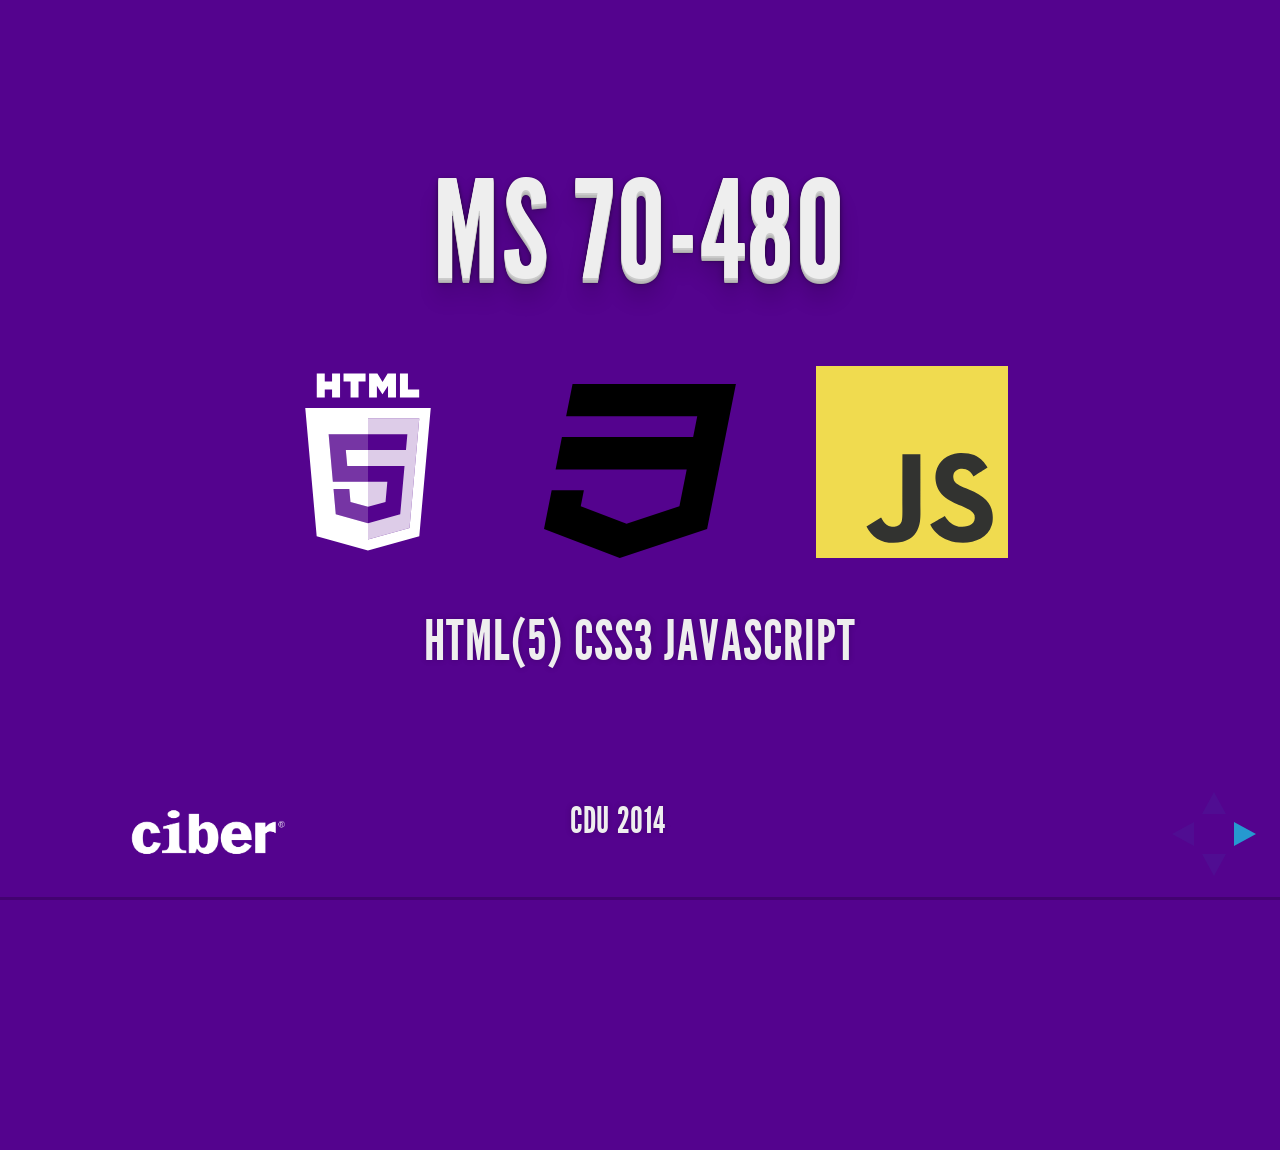
<file: index.html>
<!doctype html>
<html lang="en">

	<head>
		<meta charset="utf-8">

		<title>MS 70-480</title>

		<meta name="description" content="A framework for easily creating beautiful presentations using HTML">
		<meta name="author" content="Hakim El Hattab">

		<meta name="apple-mobile-web-app-capable" content="yes" />
		<meta name="apple-mobile-web-app-status-bar-style" content="black-translucent" />

		<meta name="viewport" content="width=device-width, initial-scale=1.0, maximum-scale=1.0, user-scalable=no">

		<link rel="stylesheet" href="css/reveal.min.css">
		<link rel="stylesheet" href="css/theme/default.css" id="theme">

		<!-- For syntax highlighting -->
		<link rel="stylesheet" href="lib/css/zenburn.css">

		<!-- If the query includes 'print-pdf', use the PDF print sheet -->
		<script>
			document.write( '<link rel="stylesheet" href="css/print/' + ( window.location.search.match( /print-pdf/gi ) ? 'pdf' : 'paper' ) + '.css" type="text/css" media="print">' );
		</script>

		<link rel="stylesheet" type="text/css" href="Clippy/clippy.css" media="all">

		<!--[if lt IE 9]>
		<script src="lib/js/html5shiv.js"></script>
		<![endif]-->
	</head>

	<body>

		<div class="reveal">

			<!-- Any section element inside of this container is displayed as a slide -->
			<div class="slides">
				<section>
					<h1>MS 70-480</h1>
					<div id="logos">
						<img src="HTML5_White.svg" />
						<img src="css3.svg" />
						<img src="js.svg" />
					</div>
					<h3>HTML(5) CSS3 JavaScript</h3>
				</section>

				<section>
					<div class="fullsize">
						<img src="Certification1.png">
					</div>
				</section>

				<section>
					<div class="fullsize">
						<img src="Certification2.png">
					</div>
				</section>

				<section>
					<div class="fullsize">
						<img src="Certification3.png">
					</div>
					<aside class="notes">
					</aside>
				</section>

				<section>
					<h2>Bøker</h2>
					<div id="books">
						<img src="examref.jpg">
						<img src="trainingguide.jpg">
					</div>
					<aside class="notes">

					</aside>
				</section>

				<section>
					<div class="fullsize">
						<img src="intra.gif">
						<a href="https://intra.ciber.no/fagrom/dotNet/SitePages/Sertifisering.aspx"><h4>https://intra.ciber.no/fagrom/dotNet/SitePages/Sertifisering.aspx</h4></a>
					</div>
				</section>

				<section>
					<h2>Praktisk</h2>
					<ul>
						<li>40 spørsmål</li>
						<li>2,5 timer</li>
						<li>Tre kategorier</li>
						<li>Varierte spørsmål</li>
					</ul>
					<aside class="notes">

					</aside>
				</section>

				<section>
					<h1>FAQ</h1>

					<aside class="notes">
					</aside>
				</section>

				<section>
					<div class="fullsize">
						<img src="disclaimer.png">
					</div>

					<aside class="notes">
					</aside>
				</section>

				<section>
					<div class="fullsize">
						<img  src="HTML5_White.svg" />
					</div>
					<aside class="notes">
					</aside>
				</section>

				<section>
					<div class="fullsize">
						<img src="ciberno.PNG">
					</div>
					<aside class="notes">

					</aside>
				</section>

				<section>
					<div class="fullsize">
						<img src="ciberno_header.png">
					</div>
					<h3>Header</h3>
					<aside class="notes">

					</aside>
				</section>

				<section>
					<div class="fullsize">
						<img src="ciberno_nav.png">
					</div>
					<h3>Navigasjon</h3>
					<aside class="notes">

					</aside>
				</section>

				<section>
					<div class="fullsize">
						<img src="ciberno_section.png">
					</div>
					<h3>Seksjoner</h3>
					<aside class="notes">

					</aside>
				</section>

				<section>
					<div class="fullsize">
						<img src="ciberno_footer.png">
					</div>
					<h3>Footer</h3>
					<aside class="notes">

					</aside>
				</section>

				<section>
					<div class="fullsize">
						<img src="ciberno_aside.png">
					</div>
					<h3>Sidestilt info</h3>
					<aside class="notes">

					</aside>
				</section>

				<section>
					<h2>Pre-HTML5</h2>
					<pre><code data-trim contenteditable>
&lt;!DOCTYPE html PUBLIC &quot;-//W3C//DTD XHTML 1.0 Transitional//EN&quot; 
&quot;http://www.w3.org/TR/xhtml1/DTD/xhtml1-transitional.dtd&quot;&gt;
&lt;html&gt;
  &lt;head&gt;&lt;/head&gt;
  &lt;body&gt;
    &lt;div id=&quot;heading&quot;&gt;&lt;/div&gt;
    &lt;ul id=&quot;navPrimary&quot;&gt;&lt;/ul&gt;
    &lt;div id=&quot;hp_content&quot;&gt;&lt;/div&gt;
    &lt;div id=&quot;hp_features&quot;&gt;&lt;/div&gt;
    &lt;div id=&quot;footer&quot;&gt;&lt;/div&gt;
  &lt;/body&gt;
&lt;/html&gt;
				</code></pre>
					<aside class="notes">
					</aside>
				</section>

				<section>
					<h2>HTML5</h2>
					<pre><code data-trim contenteditable>
&lt;!DOCTYPE html&gt;
&lt;html&gt;
  &lt;head&gt;&lt;/head&gt;
  &lt;body&gt;
    &lt;header&gt;&lt;/header&gt;
    &lt;nav&gt;&lt;/nav&gt;
    &lt;section&gt;&lt;/section&gt;
    &lt;aside&gt;&lt;/aside&gt;
    &lt;footer&gt;&lt;/footer&gt;
  &lt;/body&gt;
&lt;/html&gt;
					</code></pre>
					<img src="divs.png">

					<aside class="notes">
					</aside>
				</section>

				<section>
					<div class="fullsize">
						<img src="css3.svg" />
					</div>
					<aside class="notes">
					</aside>
				</section>

				<section>
					<h1>Media queries</h1>
					
					<aside class="notes">
						
					</aside>
				</section>

				<section>
					<h2>Media queries</h2>
					<pre><code data-trim contenteditable>
@media (min-width: 700px) { ... }
@media (max-width: 800px) and (orientation: landscape) { ... }
@media print, orientation { ... }

					</code></pre>
					<a href="http://mediaqueri.es/">mediaqueri.es</a>

					<aside class="notes">
					</aside>
				</section>

				<section>
					<h2>Flexbox</h2>
					<p>Bestemmer layout</p>
					<p>Fleksibelt!</p>
					<aside class="notes">
					</aside>
				</section>

				<section>
					<h2>Flexbox</h2>
					<pre><code data-trim contenteditable>
display: flex

flex-direction: row | row-reverse | column | column-reverse

justify-content: flex-start | flex-end | center 
| space-between | space-around

align-items: flex-start | flex-end | center | baseline | stretch
					</pre></code>
					<aside class="notes">
					</aside>
				</section>

				<section>
					<a href="http://the-echoplex.net/flexyboxes/"><h1>Flexbox playground</h1></a>

					<aside class="notes">
					</aside>
				</section>

				<section>
					<h2>*-shadow</h2>
					<div class="fullsize">
						<img src="shadow.jpg">
					</div>

					<aside class="notes">
					</aside>
				</section>

				<section>
					<h2>box-shadow</h2>
					<pre><code data-trim contenteditable>
						box-shadow: 1px 2px 5px 2px rgba(50, 50, 50, 0.75)
					</pre></code>
					<a href="http://css3gen.com/box-shadow/">box-shadow generator</a>

					<aside class="notes">
					</aside>	
				</section>

				<section>
					<h2>text-shadow</h2>
					<pre><code data-trim contenteditable>
						text-shadow: 1px 2px 5px rgba(50, 50, 50, 0.75)
					</pre></code>
					<a href="http://css3gen.com/box-shadow/">box-shadow generator</a>

					<aside class="notes">
					</aside>	
				</section>


				<section>
					<h1>...mye mer</h1>

					<aside class="notes">
					</aside>
				</section>

				<section>
					<div class="fullsize">
						<img src="js.svg" />
					</div>
					<aside class="notes">
					</aside>
				</section>

				<section>
					<h1>Konsumering av data</h1>

					<aside class="notes">
					</aside>
				</section>

				<section>
					<h2>XMLHttpRequest</h2>
					<pre><code data-trim contenteditable>
if (window.XMLHttpRequest)
  { // code for IE7+, Firefox, Chrome, Opera, Safari
  	xmlhttp = new XMLHttpRequest();
  }
else
  { // code for IE6, IE5
    xmlhttp = new ActiveXObject("Microsoft.XMLHTTP");
  }
xmlhttp.open("GET","books.xml",false);
xmlhttp.send();
xmlDoc = xmlhttp.responseXML;
					</pre></code>

					<aside class="notes">
					</aside>
				</section>

				<section>
					<h2>XMLHttpRequest</h2>
					<pre><code data-trim contenteditable>
xmlhttp.onreadystatechange = function()
{
  if (xmlhttp.readyState == 4 && xmlhttp.status == 200)
    {
      xmlDox = xmlhttp.responseXML;
    }
}
					</pre></code>

					<aside class="notes">
					</aside>
				</section>


				<section>
					<h2>JSON</h2>
					<pre><code data-trim contenteditable>
var json = '{"result":true,"count":1}',
obj = JSON.parse(json);
					</pre></code>

					
					<aside class="notes">
					</aside>
				</section>

				<section>
					<h1>Web workers</h1>

					<aside class="notes">
					</aside>
				</section>

				<section>
					<h2>Web workers</h2>
					<pre><code data-trim contenteditable>
var worker = new Worker("worker_script.js");
worker.postMessage("Hello World!");
worker.onmessage = function(event) {
	alert("Received message " + event.data);
	doSomething();
}
worker.terminate();
					</pre></code>
					<aside class="notes">
					</aside>
				</section>

				<section>
					<h2>Event bubbling</h2>
					<div class="fullsize">
						<img src="Bubbles.png">
					</div>

					<aside class="notes">
					</aside>
				</section>

				<section>
					<h2>Event bubbling</h2>
					<div class="fullsize">
						<img src="bubbling1.png">
					</div>

					<aside class="notes">
					</aside>
				</section>

				<section>
					<h2>Event bubbling</h2>
					<div class="fullsize">
						<img src="bubbling2.png">
					</div>

					<aside class="notes">
					</aside>
				</section>

				<section>
					<h2>Event bubbling</h2>
					<div class="fullsize">
						<img src="bubbling3.png">
					</div>

					<aside class="notes">
					</aside>
				</section>

				<section>
					<h2>Event bubbling</h2>
					<div class="fullsize">
						<img src="bubbling4.png">
					</div>

					<aside class="notes">
					</aside>
				</section>

				<section>
					<h2>Event bubbling</h2>
					
					<pre><code data-trim contenteditable>
addEventListener(type, listener, useCapture)
					</pre></code>
					

					<aside class="notes">
					</aside>
				</section>


				<section>
					<h1>Lykke til!</h1>
				</section>

				
			</div>
			<div class="footer">
				<img src="Ciber_BW_onBlack.png" />
				<h4>CDU 2014</h4>
			</div>
		</div>

		<script src="lib/js/head.min.js"></script>
		<script src="js/reveal.min.js"></script>
		<script src="http://code.jquery.com/jquery-2.1.0.min.js"></script>
		<script src="Clippy/clippy.min.js"></script>

			<!-- Init script -->
		
		<script>

			// Full list of configuration options available here:
			// https://github.com/hakimel/reveal.js#configuration
			Reveal.initialize({
				controls: true,
				progress: true,
				history: true,
				center: true,

				theme: Reveal.getQueryHash().theme, // available themes are in /css/theme
				transition: Reveal.getQueryHash().transition || 'default', // default/cube/page/concave/zoom/linear/fade/none

				// Parallax scrolling
				// parallaxBackgroundImage: 'https://s3.amazonaws.com/hakim-static/reveal-js/reveal-parallax-1.jpg',
				// parallaxBackgroundSize: '2100px 900px',

				// Optional libraries used to extend on reveal.js
				dependencies: [
					{ src: 'lib/js/classList.js', condition: function() { return !document.body.classList; } },
					{ src: 'plugin/markdown/marked.js', condition: function() { return !!document.querySelector( '[data-markdown]' ); } },
					{ src: 'plugin/markdown/markdown.js', condition: function() { return !!document.querySelector( '[data-markdown]' ); } },
					{ src: 'plugin/highlight/highlight.js', async: true, callback: function() { hljs.initHighlightingOnLoad(); } },
					{ src: 'plugin/zoom-js/zoom.js', async: true, condition: function() { return !!document.body.classList; } },
					{ src: 'plugin/notes/notes.js', async: true, condition: function() { return !!document.body.classList; } }
				]
			});

		</script>
		<script type="text/javascript">
			clippy.load('Clippy', function(agent) {
				// Do anything with the loaded agent
				agent.show();
			});
		</script>
	</body>
</html>
</file>
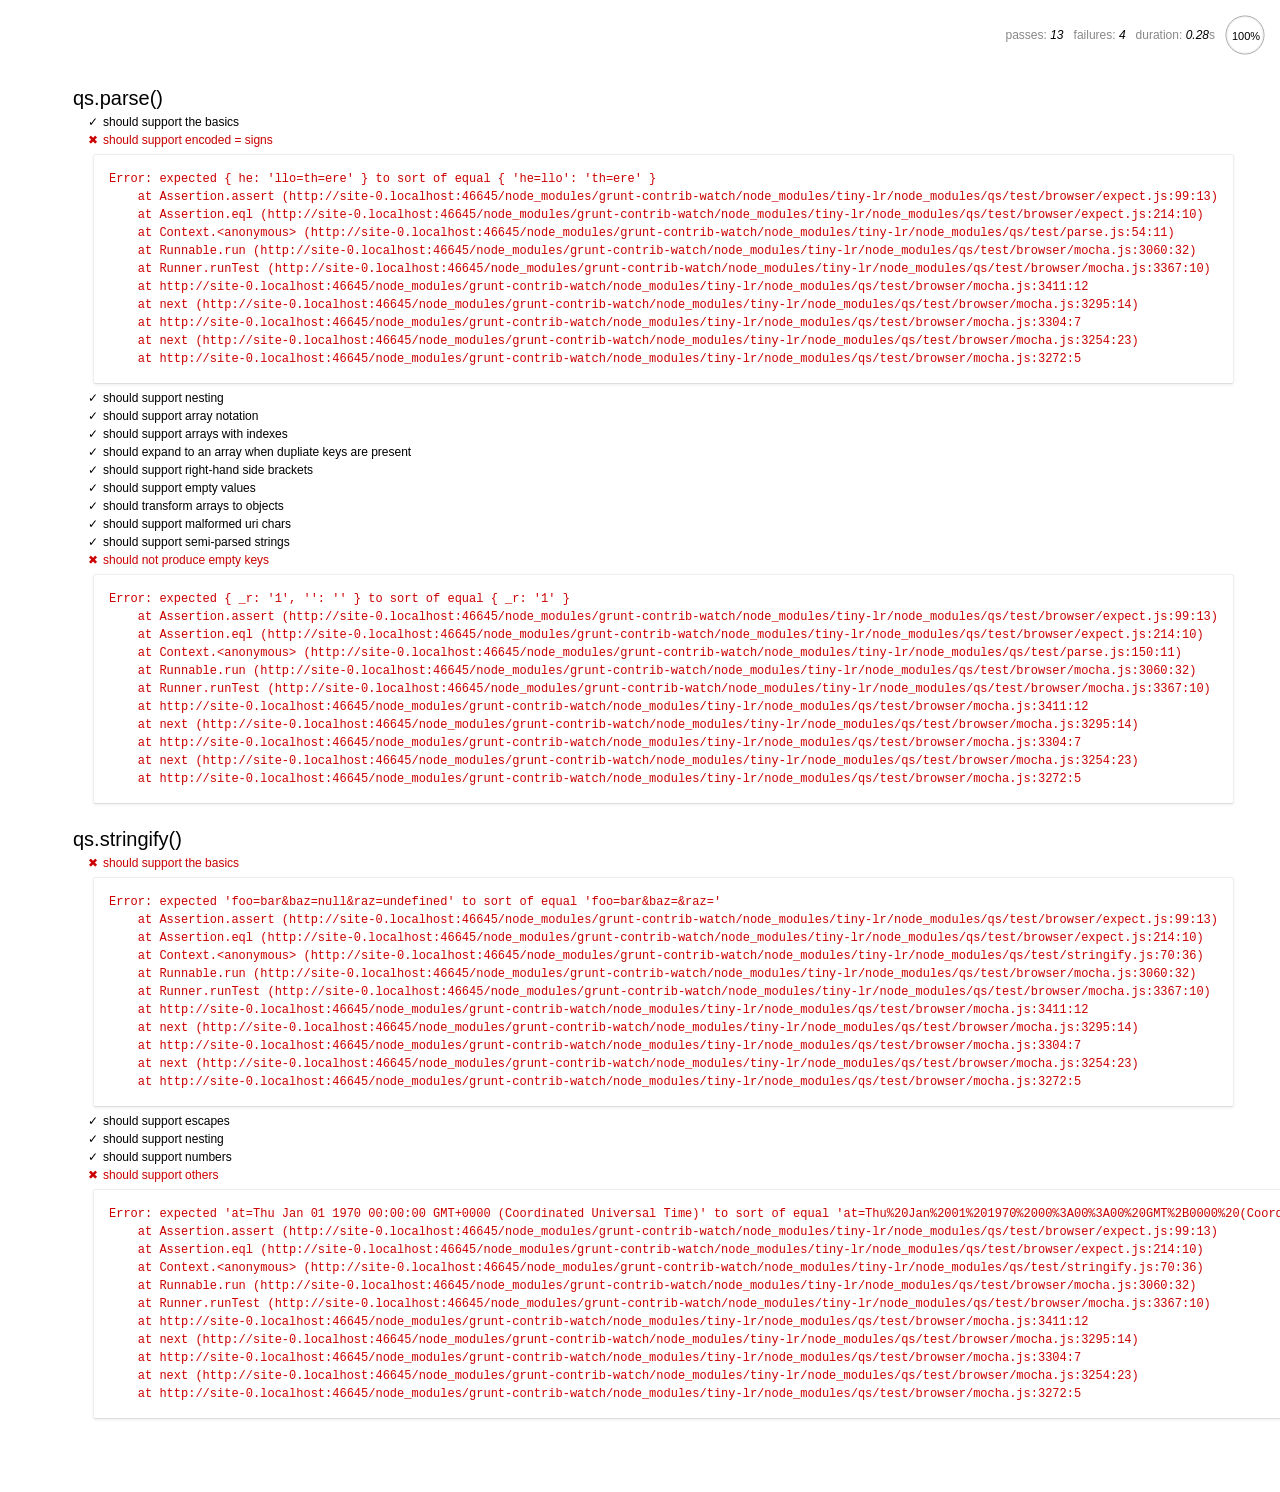
<file: node_modules/grunt-contrib-watch/node_modules/tiny-lr/node_modules/qs/test/browser/index.html>
<html>
  <head>
    <title>Mocha</title>
    <meta http-equiv="Content-Type" content="text/html; charset=UTF-8">
    <link rel="stylesheet" href="mocha.css" />
    <script src="jquery.js" type="text/javascript"></script>
    <script src="expect.js"></script>
    <script src="mocha.js"></script>
    <script>mocha.setup('bdd')</script>
    <script src="qs.js"></script>
    <script src="../parse.js"></script>
    <script src="../stringify.js"></script>
    <script>onload = mocha.run;</script>
  </head>
  <body>
    <div id="mocha"></div>
  </body>
</html>
</file>
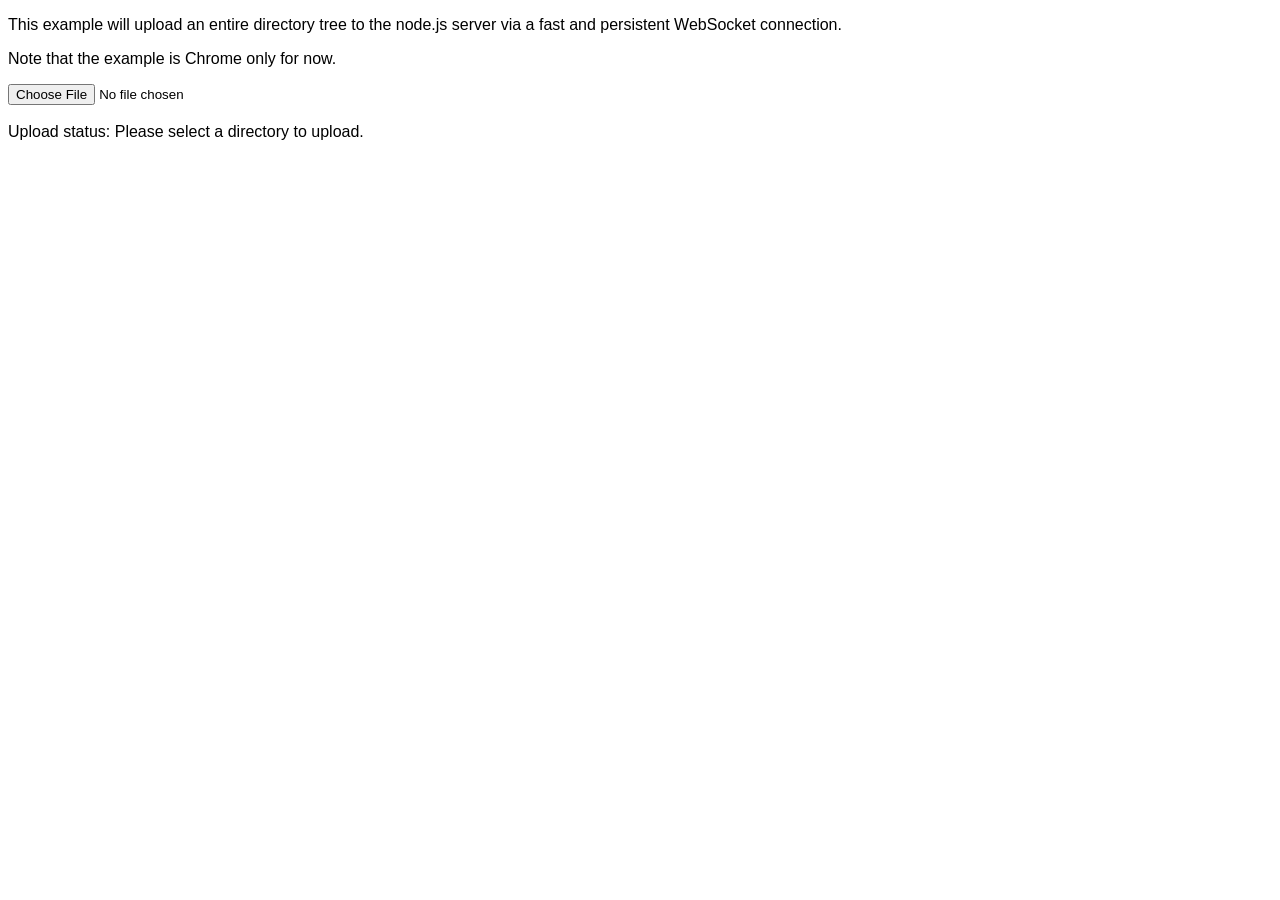
<file: node_modules/socket.io/node_modules/socket.io-client/node_modules/ws/examples/fileapi/public/index.html>
<!DOCTYPE html>
<html>
  <head>
    <style>
      body {
        font-family: Tahoma, Geneva, sans-serif;
      }
      div {
        display: inline;
      }
    </style>
    <script src='uploader.js'></script>
    <script src='app.js'></script>
  </head>
  <body>
    <p>This example will upload an entire directory tree to the node.js server via a fast and persistent WebSocket connection.</p>
    <p>Note that the example is Chrome only for now.</p>
    <input type="file" webkitdirectory /><br/><br/>
    Upload status:
    <div id='progress'>Please select a directory to upload.</div>
  </body>
</html>
</file>
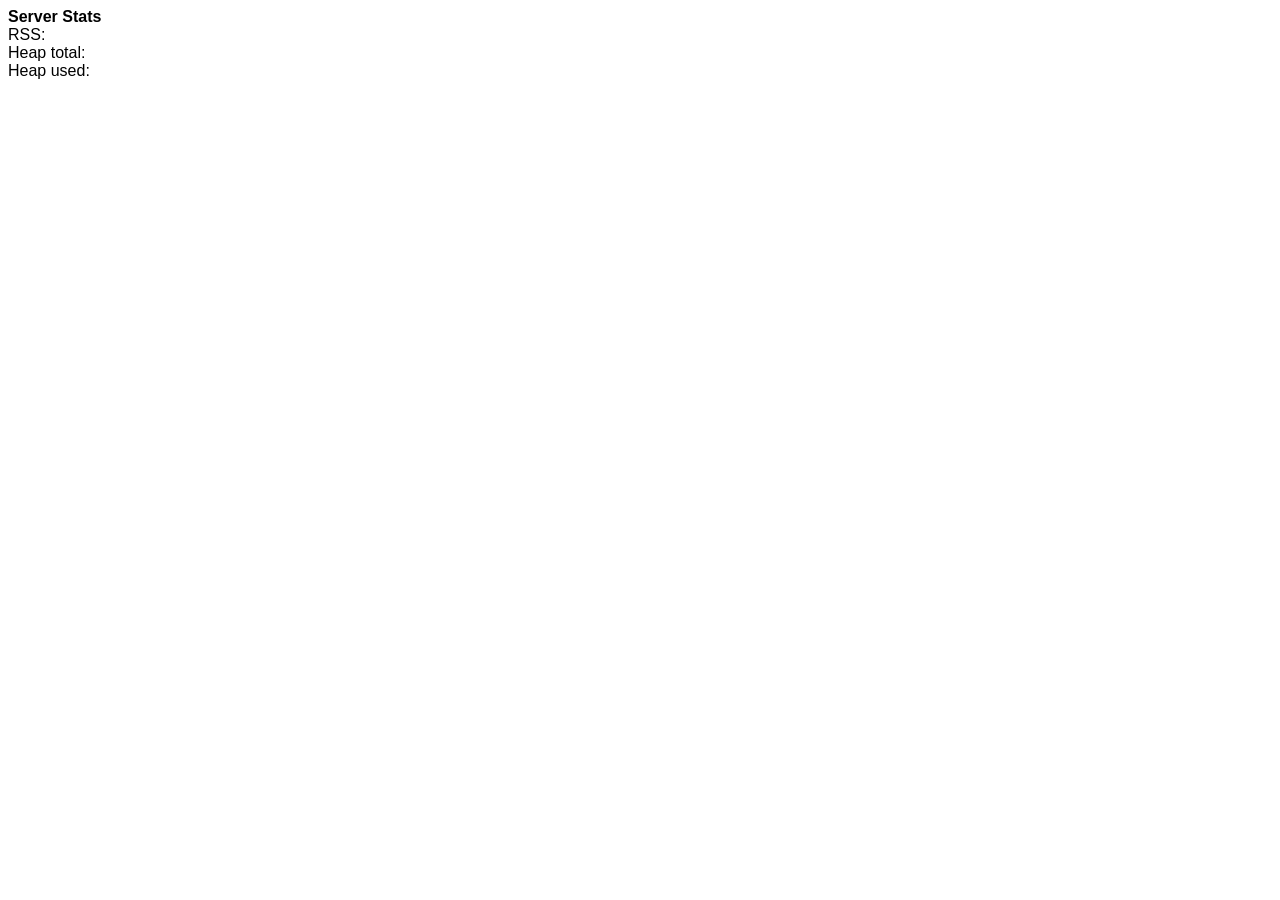
<file: node_modules/socket.io/node_modules/socket.io-client/node_modules/ws/examples/serverstats-express_3/public/index.html>
<!DOCTYPE html>
<html>
  <head>
    <style>
      body {
        font-family: Tahoma, Geneva, sans-serif;
      }

      div {
        display: inline;
      }
    </style>
    <script>
      function updateStats(memuse) {
        document.getElementById('rss').innerHTML = memuse.rss;
        document.getElementById('heapTotal').innerHTML = memuse.heapTotal;
        document.getElementById('heapUsed').innerHTML = memuse.heapUsed;
      }

      var host = window.document.location.host.replace(/:.*/, '');
      var ws = new WebSocket('ws://' + host + ':8080');
      ws.onmessage = function (event) {
        updateStats(JSON.parse(event.data));
      };
    </script>
  </head>
  <body>
    <strong>Server Stats</strong><br>
    RSS: <div id='rss'></div><br>
    Heap total: <div id='heapTotal'></div><br>
    Heap used: <div id='heapUsed'></div><br>
  </body>
</html>
</file>
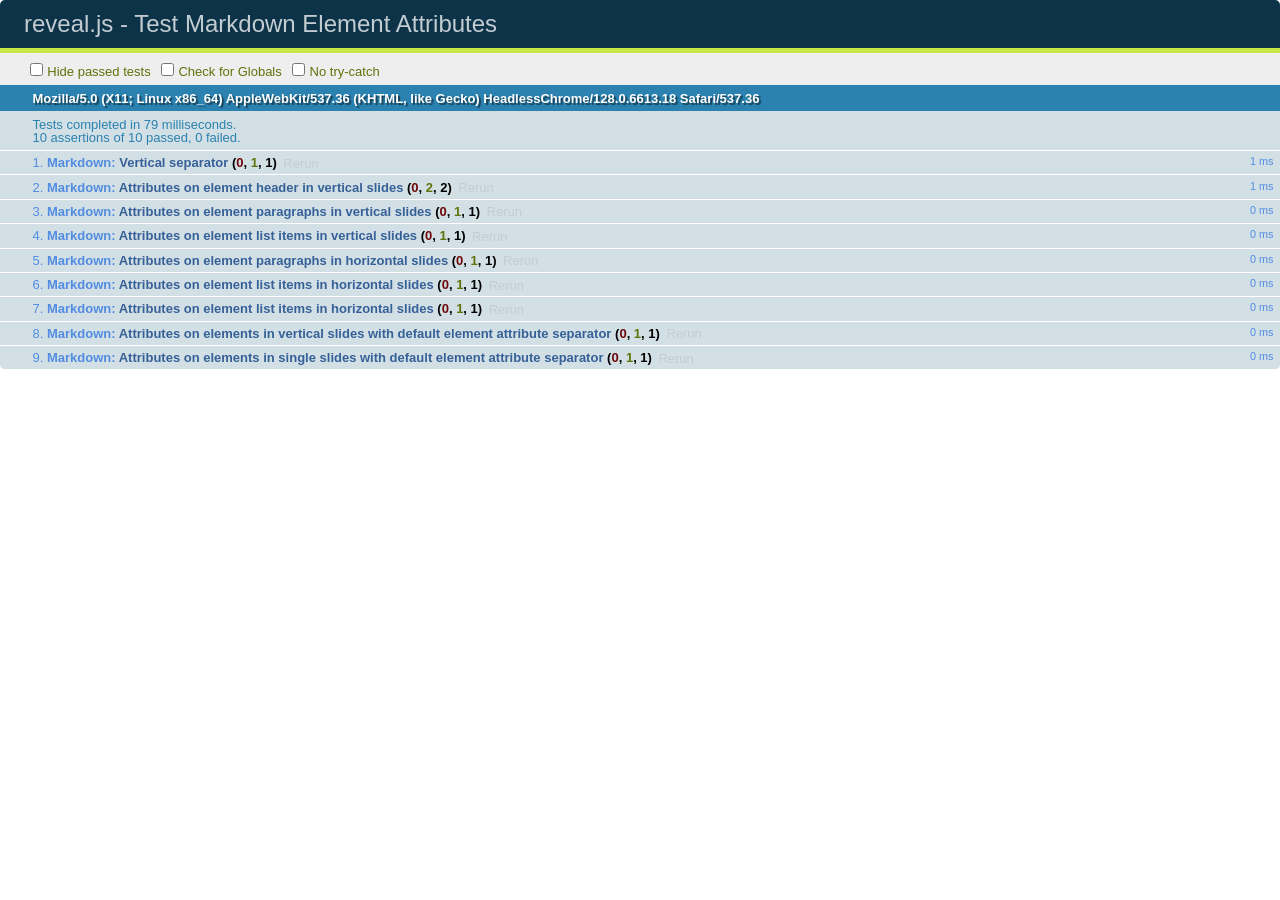
<file: test/test-markdown-element-attributes.html>
<!doctype html>
<html lang="en">

	<head>
		<meta charset="utf-8">

		<title>reveal.js - Test Markdown Element Attributes</title>

		<link rel="stylesheet" href="../css/reveal.min.css">
		<link rel="stylesheet" href="qunit-1.12.0.css">
	</head>

	<body style="overflow: auto;">

		<div id="qunit"></div>
		<div id="qunit-fixture"></div>

		<div class="reveal" style="display: none;">

			<div class="slides">

				<!-- <section data-markdown="example.md" data-separator="^\n\n\n" data-vertical="^\n\n"></section> -->

				<!-- Slides are separated by newline + three dashes + newline, vertical slides identical but two dashes -->
				<section data-markdown data-separator="^\n---\n$" data-vertical="^\n--\n$" data-element-attributes="{_\s*?([^}]+?)}">>
					<script type="text/template">
						## Slide 1.1
						<!-- {_class="fragment fade-out" data-fragment-index="1"} -->

						--

						## Slide 1.2
						<!-- {_class="fragment shrink"} -->

						Paragraph 1
						<!-- {_class="fragment grow"} -->

						Paragraph 2
						<!-- {_class="fragment grow"} -->

						- list item 1 <!-- {_class="fragment roll-in"} -->
						- list item 2 <!-- {_class="fragment roll-in"} -->
						- list item 3 <!-- {_class="fragment roll-in"} -->


						---

						## Slide 2


						Paragraph 1.2  
						multi-line <!-- {_class="fragment highlight-red"} -->

						Paragraph 2.2 <!-- {_class="fragment highlight-red"} -->

						Paragraph 2.3 <!-- {_class="fragment highlight-red"} -->

						Paragraph 2.4 <!-- {_class="fragment highlight-red"} -->

						- list item 1 <!-- {_class="fragment highlight-green"} -->
						- list item 2<!-- {_class="fragment highlight-green"} -->
						- list item 3<!-- {_class="fragment highlight-green"} -->
						- list item 4
						<!-- {_class="fragment highlight-green"} -->
						- list item 5<!-- {_class="fragment highlight-green"} -->

						Test

						![Example Picture](examples/assets/image2.png)
						<!-- {_class="reveal stretch"} -->

					</script>
				</section>



				<section 	data-markdown data-separator="^\n\n\n"
									data-vertical="^\n\n"
									data-notes="^Note:"
									data-charset="utf-8">
					<script type="text/template">
						# Test attributes in Markdown with default separator
						## Slide 1 Def <!-- .element: class="fragment highlight-red" data-fragment-index="1" -->


						## Slide 2 Def
						<!-- .element: class="fragment highlight-red" -->

					</script>
				</section>

				<section data-markdown>
				  <script type="text/template">
					## Hello world
					A paragraph
					<!-- .element: class="fragment highlight-blue" -->
				  </script>
				</section>

				<section data-markdown>
				  <script type="text/template">
					## Hello world

					Multiple  
					Line
					<!-- .element: class="fragment highlight-blue" -->
				  </script>
				</section>

				<section data-markdown>
				  <script type="text/template">
					## Hello world

					Test<!-- .element: class="fragment highlight-blue" -->

					More Test
				  </script>
				</section>


			</div>

		</div>

		<script src="../lib/js/head.min.js"></script>
		<script src="../js/reveal.min.js"></script>
		<script src="../plugin/markdown/marked.js"></script>
		<script src="../plugin/markdown/markdown.js"></script>
		<script src="qunit-1.12.0.js"></script>

		<script src="test-markdown-element-attributes.js"></script>

	</body>
</html>
</file>
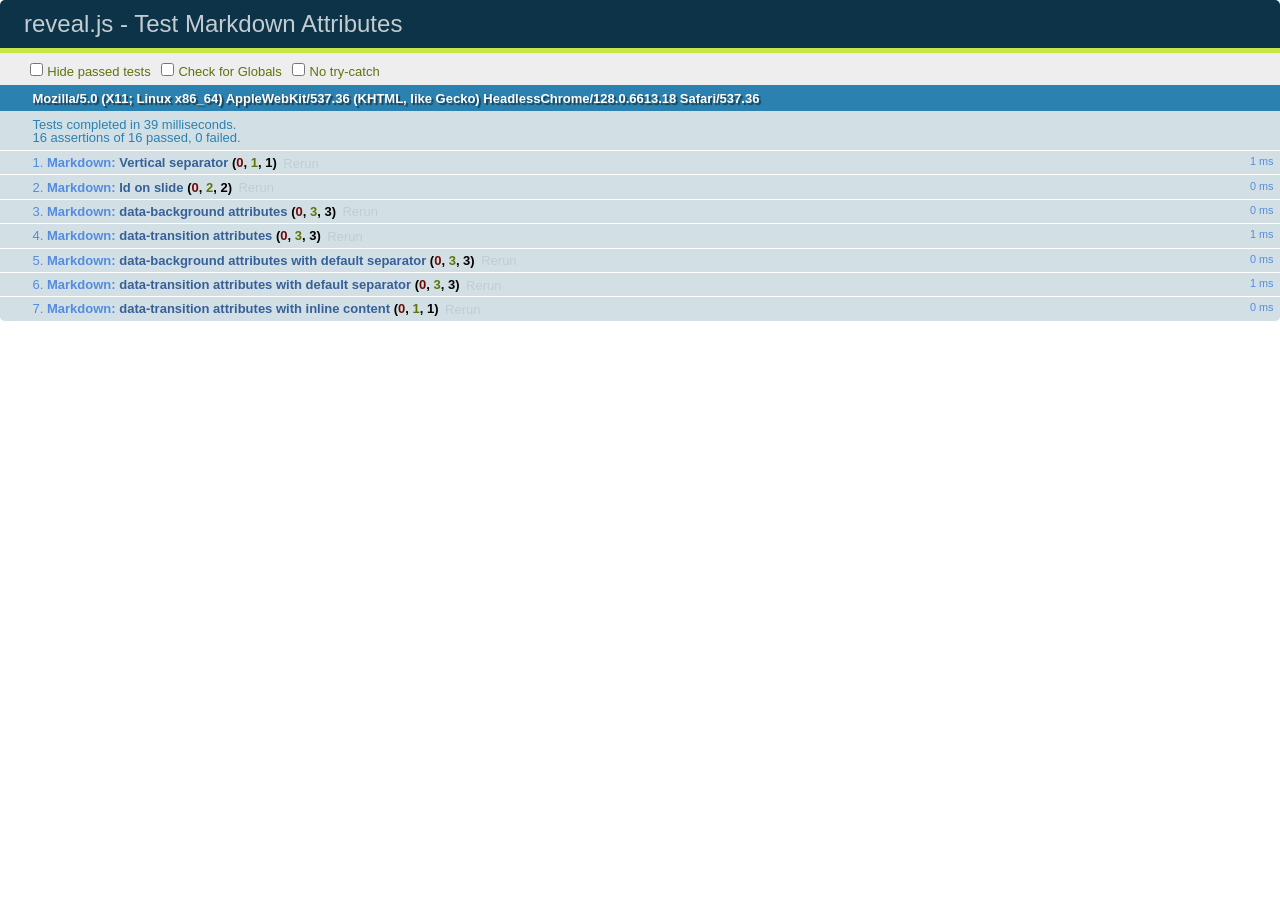
<file: test/test-markdown-slide-attributes.html>
<!doctype html>
<html lang="en">

	<head>
		<meta charset="utf-8">

		<title>reveal.js - Test Markdown Attributes</title>

		<link rel="stylesheet" href="../css/reveal.min.css">
		<link rel="stylesheet" href="qunit-1.12.0.css">
	</head>

	<body style="overflow: auto;">

		<div id="qunit"></div>
		<div id="qunit-fixture"></div>

		<div class="reveal" style="display: none;">

			<div class="slides">

				<!-- <section data-markdown="example.md" data-separator="^\n\n\n" data-vertical="^\n\n"></section> -->

				<!-- Slides are separated by three lines, vertical slides by two lines, attributes are one any line starting with (spaces and) two dashes -->
				<section 	data-markdown data-separator="^\n\n\n"
									data-vertical="^\n\n"
									data-notes="^Note:"
									data-attributes="--\s(.*?)$"
									data-charset="utf-8">
					<script type="text/template">
						# Test attributes in Markdown
						## Slide 1



						## Slide 2
						<!-- -- id="slide2" data-transition="zoom" data-background="#A0C66B" -->


						## Slide 2.1
						<!-- -- data-background="#ff0000" data-transition="fade" -->


						## Slide 2.2
						[Link to Slide2](#/slide2)



						## Slide 3
						<!-- -- data-transition="zoom" data-background="#C6916B" -->



						## Slide 4
					</script>
				</section>

				<section 	data-markdown data-separator="^\n\n\n"
									data-vertical="^\n\n"
									data-notes="^Note:"
									data-charset="utf-8">
					<script type="text/template">
						# Test attributes in Markdown with default separator
						## Slide 1 Def



						## Slide 2 Def
						<!-- .slide: id="slide2def" data-transition="concave" data-background="#A7C66B" -->


						## Slide 2.1 Def
						<!-- .slide: data-background="#f70000" data-transition="page" -->


						## Slide 2.2 Def
						[Link to Slide2](#/slide2def)



						## Slide 3 Def
						<!-- .slide: data-transition="concave" data-background="#C7916B" -->



						## Slide 4
					</script>
				</section>

				<section data-markdown>
					<script type="text/template">
						<!-- .slide: data-background="#ff0000" -->
						## Hello world
					</script>
				</section>

				<section data-markdown>
					<script type="text/template">
						## Hello world
						<!-- .slide: data-background="#ff0000" -->
					</script>
				</section>

				<section data-markdown>
					<script type="text/template">
						## Hello world

						Test
						<!-- .slide: data-background="#ff0000" -->

						More Test
					</script>
				</section>

			</div>

		</div>

		<script src="../lib/js/head.min.js"></script>
		<script src="../js/reveal.min.js"></script>
		<script src="../plugin/markdown/marked.js"></script>
		<script src="../plugin/markdown/markdown.js"></script>
		<script src="qunit-1.12.0.js"></script>

		<script src="test-markdown-slide-attributes.js"></script>

	</body>
</html>
</file>
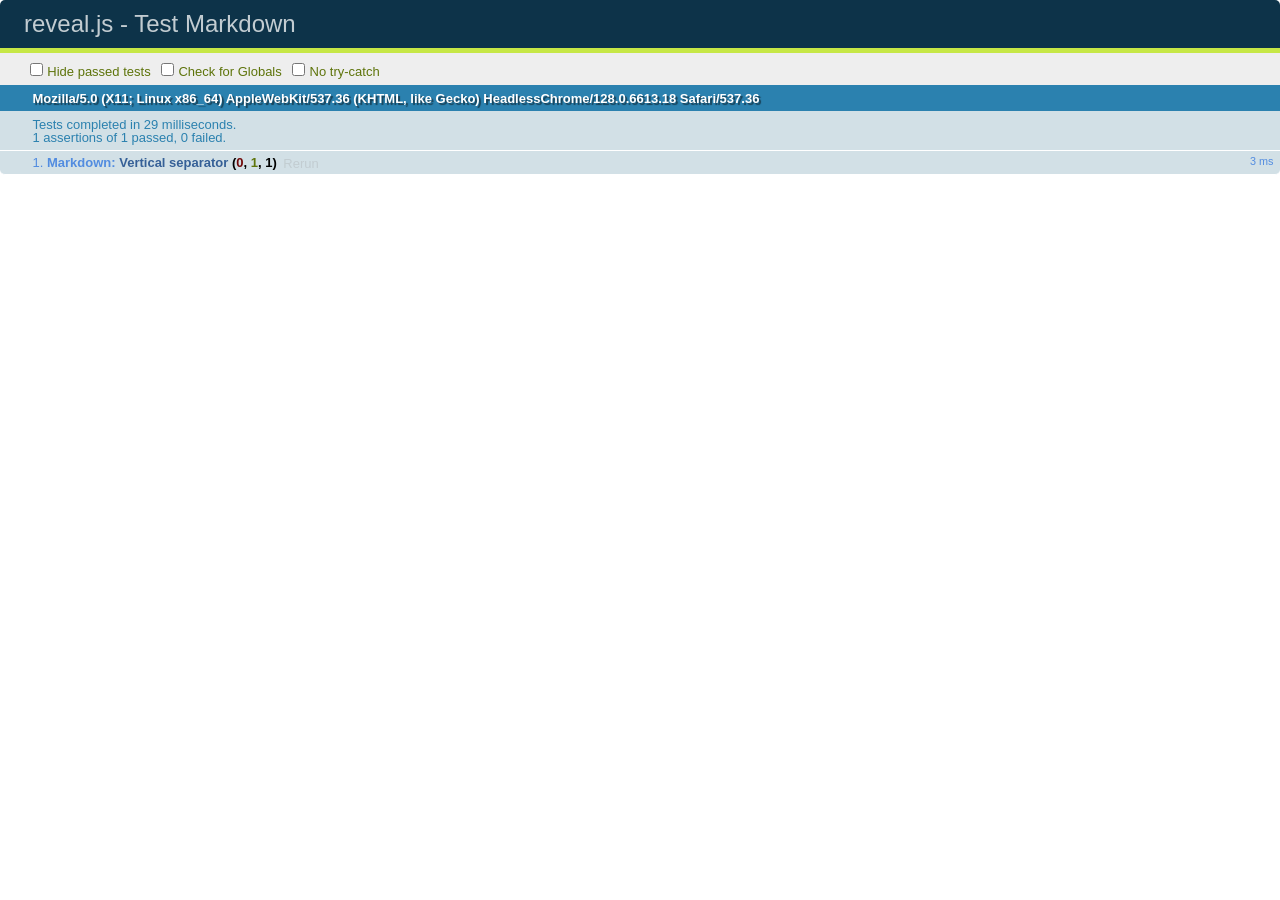
<file: test/test-markdown.html>
<!doctype html>
<html lang="en">

	<head>
		<meta charset="utf-8">

		<title>reveal.js - Test Markdown</title>

		<link rel="stylesheet" href="../css/reveal.min.css">
		<link rel="stylesheet" href="qunit-1.12.0.css">
	</head>

	<body style="overflow: auto;">

		<div id="qunit"></div>
  		<div id="qunit-fixture"></div>

		<div class="reveal" style="display: none;">

			<div class="slides">

				<!-- <section data-markdown="example.md" data-separator="^\n\n\n" data-vertical="^\n\n"></section> -->

				<!-- Slides are separated by newline + three dashes + newline, vertical slides identical but two dashes -->
				<section data-markdown data-separator="^\n---\n$" data-vertical="^\n--\n$">
					<script type="text/template">
						## Slide 1.1

						--

						## Slide 1.2

						---

						## Slide 2
					</script>
				</section>

			</div>

		</div>

		<script src="../lib/js/head.min.js"></script>
		<script src="../js/reveal.min.js"></script>
		<script src="../plugin/markdown/marked.js"></script>
		<script src="../plugin/markdown/markdown.js"></script>
		<script src="qunit-1.12.0.js"></script>

		<script src="test-markdown.js"></script>

	</body>
</html>
</file>
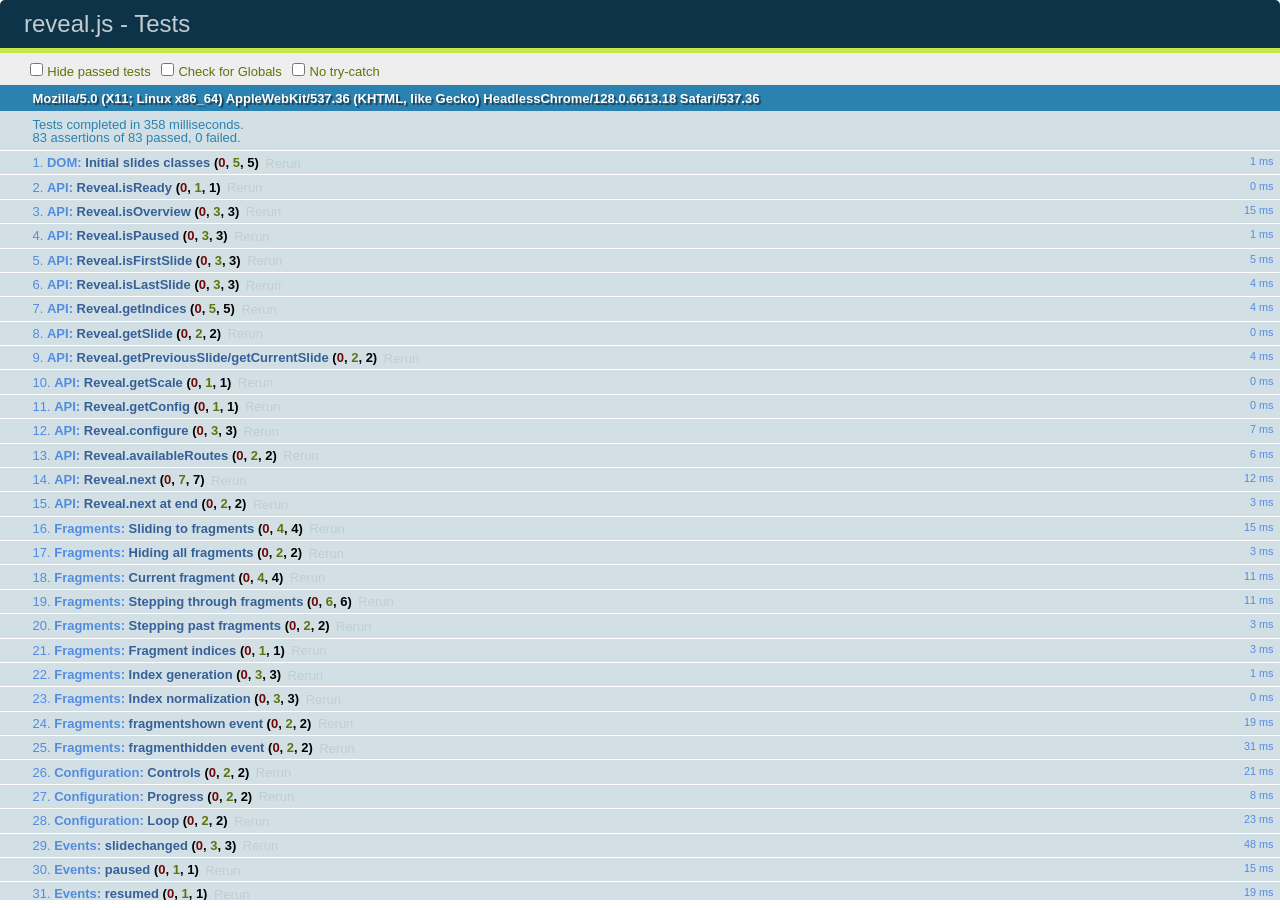
<file: test/test.html>
<!doctype html>
<html lang="en">

	<head>
		<meta charset="utf-8">

		<title>reveal.js - Tests</title>

		<link rel="stylesheet" href="../css/reveal.min.css">
		<link rel="stylesheet" href="qunit-1.12.0.css">
	</head>

	<body style="overflow: auto;">

		<div id="qunit"></div>
  		<div id="qunit-fixture"></div>

		<div class="reveal" style="display: none;">

			<div class="slides">

				<section>
					<h1>1</h1>
				</section>

				<section>
					<section>
						<h1>2.1</h1>
					</section>
					<section>
						<h1>2.2</h1>
					</section>
					<section>
						<h1>2.3</h1>
					</section>
				</section>

				<section id="fragment-slides">
					<section>
						<h1>3.1</h1>
						<ul>
							<li class="fragment">4.1</li>
							<li class="fragment">4.2</li>
							<li class="fragment">4.3</li>
						</ul>
					</section>

					<section>
						<h1>3.2</h1>
						<ul>
							<li class="fragment" data-fragment-index="0">4.1</li>
							<li class="fragment" data-fragment-index="0">4.2</li>
						</ul>
					</section>

					<section>
						<h1>3.3</h1>
						<ul>
							<li class="fragment" data-fragment-index="1">3.3.1</li>
							<li class="fragment" data-fragment-index="4">3.3.2</li>
							<li class="fragment" data-fragment-index="4">3.3.3</li>
						</ul>
					</section>
				</section>

				<section>
					<h1>4</h1>
				</section>

			</div>

		</div>

		<script src="../lib/js/head.min.js"></script>
		<script src="../js/reveal.min.js"></script>
		<script src="qunit-1.12.0.js"></script>

		<script src="test.js"></script>

	</body>
</html>
</file>
<file: css/theme/default.css>
@import url(https://fonts.googleapis.com/css?family=Lato:400,700,400italic,700italic);
/**
 * Default theme for reveal.js.
 *
 * Copyright (C) 2011-2012 Hakim El Hattab, http://hakim.se
 */
@font-face {
  font-family: 'League Gothic';
  src: url("../../lib/font/league_gothic-webfont.eot");
  src: url("../../lib/font/league_gothic-webfont.eot?#iefix") format("embedded-opentype"), url("../../lib/font/league_gothic-webfont.woff") format("woff"), url("../../lib/font/league_gothic-webfont.ttf") format("truetype"), url("../../lib/font/league_gothic-webfont.svg#LeagueGothicRegular") format("svg");
  font-weight: normal;
  font-style: normal; }

/*********************************************
 * GLOBAL STYLES
 *********************************************/
body {
  /*background: #1c1e20;
  background: -moz-radial-gradient(center, circle cover, #555a5f 0%, #1c1e20 100%);
  background: -webkit-gradient(radial, center center, 0px, center center, 100%, color-stop(0%, #555a5f), color-stop(100%, #1c1e20));
  background: -webkit-radial-gradient(center, circle cover, #555a5f 0%, #1c1e20 100%);
  background: -o-radial-gradient(center, circle cover, #555a5f 0%, #1c1e20 100%);
  background: -ms-radial-gradient(center, circle cover, #555a5f 0%, #1c1e20 100%);
  background: radial-gradient(center, circle cover, #555a5f 0%, #1c1e20 100%);*/
  background-color: #54038E; }

.reveal {
  font-family: "Lato", sans-serif;
  font-size: 36px;
  font-weight: normal;
  letter-spacing: -0.02em;
  color: #eeeeee; }

::selection {
  color: white;
  background: #ff5e99;
  text-shadow: none; }

/*********************************************
 * HEADERS
 *********************************************/
.reveal h1,
.reveal h2,
.reveal h3,
.reveal h4,
.reveal h5,
.reveal h6 {
  margin: 0 0 20px 0;
  color: #eeeeee;
  font-family: "League Gothic", Impact, sans-serif;
  line-height: 0.9em;
  letter-spacing: 0.02em;
  text-transform: uppercase;
  text-shadow: 0px 0px 6px rgba(0, 0, 0, 0.2); }

.reveal h1 {
  text-shadow: 0 1px 0 #cccccc, 0 2px 0 #c9c9c9, 0 3px 0 #bbbbbb, 0 4px 0 #b9b9b9, 0 5px 0 #aaaaaa, 0 6px 1px rgba(0, 0, 0, 0.1), 0 0 5px rgba(0, 0, 0, 0.1), 0 1px 3px rgba(0, 0, 0, 0.3), 0 3px 5px rgba(0, 0, 0, 0.2), 0 5px 10px rgba(0, 0, 0, 0.25), 0 20px 20px rgba(0, 0, 0, 0.15); }

/*********************************************
 * LINKS
 *********************************************/
.reveal a:not(.image) {
  color: #13daec;
  text-decoration: none;
  -webkit-transition: color .15s ease;
  -moz-transition: color .15s ease;
  -ms-transition: color .15s ease;
  -o-transition: color .15s ease;
  transition: color .15s ease; }

.reveal a:not(.image):hover {
  color: #71e9f4;
  text-shadow: none;
  border: none; }

.reveal .roll span:after {
  color: #fff;
  background: #0d99a5; }

/*********************************************
 * IMAGES
 *********************************************/
.reveal section img {
  margin: 15px 0px;
  background: none;
  border: none;
  box-shadow: none;
  -webkit-transition: all .2s linear;
  -moz-transition: all .2s linear;
  -ms-transition: all .2s linear;
  -o-transition: all .2s linear;
  transition: all .2s linear; }

.reveal a:hover img {
  background: rgba(255, 255, 255, 0.2);
  border-color: #13daec;
  box-shadow: 0 0 20px rgba(0, 0, 0, 0.55); }

/*********************************************
 * NAVIGATION CONTROLS
 *********************************************/
.reveal .controls div.navigate-left,
.reveal .controls div.navigate-left.enabled {
  border-right-color: #13daec; }

.reveal .controls div.navigate-right,
.reveal .controls div.navigate-right.enabled {
  border-left-color: #13daec; }

.reveal .controls div.navigate-up,
.reveal .controls div.navigate-up.enabled {
  border-bottom-color: #13daec; }

.reveal .controls div.navigate-down,
.reveal .controls div.navigate-down.enabled {
  border-top-color: #13daec; }

.reveal .controls div.navigate-left.enabled:hover {
  border-right-color: #71e9f4; }

.reveal .controls div.navigate-right.enabled:hover {
  border-left-color: #71e9f4; }

.reveal .controls div.navigate-up.enabled:hover {
  border-bottom-color: #71e9f4; }

.reveal .controls div.navigate-down.enabled:hover {
  border-top-color: #71e9f4; }

/*********************************************
 * PROGRESS BAR
 *********************************************/
.reveal .progress {
  background: rgba(0, 0, 0, 0.2); }

.reveal .progress span {
  background: #13daec;
  -webkit-transition: width 800ms cubic-bezier(0.26, 0.86, 0.44, 0.985);
  -moz-transition: width 800ms cubic-bezier(0.26, 0.86, 0.44, 0.985);
  -ms-transition: width 800ms cubic-bezier(0.26, 0.86, 0.44, 0.985);
  -o-transition: width 800ms cubic-bezier(0.26, 0.86, 0.44, 0.985);
  transition: width 800ms cubic-bezier(0.26, 0.86, 0.44, 0.985); }

/*********************************************
 * SLIDE NUMBER
 *********************************************/
.reveal .slide-number {
  color: #13daec; }
</file>
<file: lib/css/zenburn.css>
/*

Zenburn style from voldmar.ru (c) Vladimir Epifanov <voldmar@voldmar.ru>
based on dark.css by Ivan Sagalaev

*/

pre code {
  display: block; padding: 0.5em;
  background: #3F3F3F;
  color: #DCDCDC;
}

pre .keyword,
pre .tag,
pre .css .class,
pre .css .id,
pre .lisp .title,
pre .nginx .title,
pre .request,
pre .status,
pre .clojure .attribute {
  color: #E3CEAB;
}

pre .django .template_tag,
pre .django .variable,
pre .django .filter .argument {
  color: #DCDCDC;
}

pre .number,
pre .date {
  color: #8CD0D3;
}

pre .dos .envvar,
pre .dos .stream,
pre .variable,
pre .apache .sqbracket {
  color: #EFDCBC;
}

pre .dos .flow,
pre .diff .change,
pre .python .exception,
pre .python .built_in,
pre .literal,
pre .tex .special {
  color: #EFEFAF;
}

pre .diff .chunk,
pre .subst {
  color: #8F8F8F;
}

pre .dos .keyword,
pre .python .decorator,
pre .title,
pre .haskell .type,
pre .diff .header,
pre .ruby .class .parent,
pre .apache .tag,
pre .nginx .built_in,
pre .tex .command,
pre .prompt {
    color: #efef8f;
}

pre .dos .winutils,
pre .ruby .symbol,
pre .ruby .symbol .string,
pre .ruby .string {
  color: #DCA3A3;
}

pre .diff .deletion,
pre .string,
pre .tag .value,
pre .preprocessor,
pre .built_in,
pre .sql .aggregate,
pre .javadoc,
pre .smalltalk .class,
pre .smalltalk .localvars,
pre .smalltalk .array,
pre .css .rules .value,
pre .attr_selector,
pre .pseudo,
pre .apache .cbracket,
pre .tex .formula {
  color: #CC9393;
}

pre .shebang,
pre .diff .addition,
pre .comment,
pre .java .annotation,
pre .template_comment,
pre .pi,
pre .doctype {
  color: #7F9F7F;
}

pre .coffeescript .javascript,
pre .javascript .xml,
pre .tex .formula,
pre .xml .javascript,
pre .xml .vbscript,
pre .xml .css,
pre .xml .cdata {
  opacity: 0.5;
}
</file>
<file: Clippy/clippy.css>
.clippy, .clippy-balloon {
    position: fixed;
    z-index: 1000;
    cursor: pointer;
}

.clippy-balloon {

    background: #FFC;
    color: black;
    padding: 8px;
    border: 1px solid black;
    border-radius: 5px;

}

.clippy-content {
    max-width: 200px;
    min-width: 120px;
    font-family: "Microsoft Sans", sans-serif;
    font-size: 10pt;
}

.clippy-tip {
    width: 10px;
    height: 16px;
    background: url([data-uri]) no-repeat;
    position: absolute;
}

.clippy-top-left .clippy-tip {
    top: 100%;
    margin-top: 0px;
    left: 100%;
    margin-left: -50px;
}

.clippy-top-right .clippy-tip {
    top: 100%;
    margin-top: 0px;
    left: 0;
    margin-left: 50px;
    background-position: -10px 0;

}

.clippy-bottom-right .clippy-tip {
    top: 0;
    margin-top: -16px;
    left: 0;
    margin-left: 50px;
    background-position: -10px -16px;
}

.clippy-bottom-left .clippy-tip {
    top: 0;
    margin-top: -16px;
    left: 100%;
    margin-left: -50px;
    background-position: 0px -16px;
}
</file>
<file: node_modules/grunt-contrib-watch/node_modules/tiny-lr/node_modules/qs/test/browser/mocha.css>
body {
  font: 20px/1.5 "Helvetica Neue", Helvetica, Arial, sans-serif;
  padding: 60px 50px;
}

#mocha h1, h2 {
  margin: 0;
}

#mocha h1 {
  margin-top: 15px;
  font-size: 1em;
  font-weight: 200;
}

#mocha .suite .suite h1 {
  margin-top: 0;
  font-size: .8em;
}

#mocha h2 {
  font-size: 12px;
  font-weight: normal;
  cursor: pointer;
}

#mocha .suite {
  margin-left: 15px;
}

#mocha .test {
  margin-left: 15px;
}

#mocha .test:hover h2::after {
  position: relative;
  top: 0;
  right: -10px;
  content: '(view source)';
  font-size: 12px;
  font-family: arial;
  color: #888;
}

#mocha .test.pending:hover h2::after {
  content: '(pending)';
  font-family: arial;
}

#mocha .test.pass.medium .duration {
  background: #C09853;
}

#mocha .test.pass.slow .duration {
  background: #B94A48;
}

#mocha .test.pass::before {
  content: '✓';
  font-size: 12px;
  display: block;
  float: left;
  margin-right: 5px;
}

#mocha .test.pass .duration {
  font-size: 9px;
  margin-left: 5px;
  padding: 2px 5px;
  color: white;
  -webkit-box-shadow: inset 0 1px 1px rgba(0,0,0,.2);
  -moz-box-shadow: inset 0 1px 1px rgba(0,0,0,.2);
  box-shadow: inset 0 1px 1px rgba(0,0,0,.2);
  -webkit-border-radius: 5px;
  -moz-border-radius: 5px;
  -ms-border-radius: 5px;
  -o-border-radius: 5px;
  border-radius: 5px;
}

#mocha .test.pass.fast .duration {
  display: none;
}

#mocha .test.pending {
  color: #0b97c4;
}

#mocha .test.pending::before {
  content: '◦';
  color: #0b97c4;
}

#mocha .test.fail {
  color: #c00;
}

#mocha .test.fail pre {
  color: black;
}

#mocha .test.fail::before {
  content: '✖';
  font-size: 12px;
  display: block;
  float: left;
  margin-right: 5px;
  color: #c00;
}

#mocha .test pre.error {
  color: #c00;
}

#mocha .test pre {
  display: inline-block;
  font: 12px/1.5 monaco, monospace;
  margin: 5px;
  padding: 15px;
  border: 1px solid #eee;
  border-bottom-color: #ddd;
  -webkit-border-radius: 3px;
  -webkit-box-shadow: 0 1px 3px #eee;
}

#error {
  color: #c00;
  font-size: 1.5  em;
  font-weight: 100;
  letter-spacing: 1px;
}

#stats {
  position: fixed;
  top: 15px;
  right: 10px;
  font-size: 12px;
  margin: 0;
  color: #888;
}

#stats .progress {
  float: right;
  padding-top: 0;
}

#stats em {
  color: black;
}

#stats li {
  display: inline-block;
  margin: 0 5px;
  list-style: none;
  padding-top: 11px;
}

code .comment { color: #ddd }
code .init { color: #2F6FAD }
code .string { color: #5890AD }
code .keyword { color: #8A6343 }
code .number { color: #2F6FAD }
</file>
<file: test/qunit-1.12.0.css>
/**
 * QUnit v1.12.0 - A JavaScript Unit Testing Framework
 *
 * http://qunitjs.com
 *
 * Copyright 2012 jQuery Foundation and other contributors
 * Released under the MIT license.
 * http://jquery.org/license
 */

/** Font Family and Sizes */

#qunit-tests, #qunit-header, #qunit-banner, #qunit-testrunner-toolbar, #qunit-userAgent, #qunit-testresult {
	font-family: "Helvetica Neue Light", "HelveticaNeue-Light", "Helvetica Neue", Calibri, Helvetica, Arial, sans-serif;
}

#qunit-testrunner-toolbar, #qunit-userAgent, #qunit-testresult, #qunit-tests li { font-size: small; }
#qunit-tests { font-size: smaller; }


/** Resets */

#qunit-tests, #qunit-header, #qunit-banner, #qunit-userAgent, #qunit-testresult, #qunit-modulefilter {
	margin: 0;
	padding: 0;
}


/** Header */

#qunit-header {
	padding: 0.5em 0 0.5em 1em;

	color: #8699a4;
	background-color: #0d3349;

	font-size: 1.5em;
	line-height: 1em;
	font-weight: normal;

	border-radius: 5px 5px 0 0;
	-moz-border-radius: 5px 5px 0 0;
	-webkit-border-top-right-radius: 5px;
	-webkit-border-top-left-radius: 5px;
}

#qunit-header a {
	text-decoration: none;
	color: #c2ccd1;
}

#qunit-header a:hover,
#qunit-header a:focus {
	color: #fff;
}

#qunit-testrunner-toolbar label {
	display: inline-block;
	padding: 0 .5em 0 .1em;
}

#qunit-banner {
	height: 5px;
}

#qunit-testrunner-toolbar {
	padding: 0.5em 0 0.5em 2em;
	color: #5E740B;
	background-color: #eee;
	overflow: hidden;
}

#qunit-userAgent {
	padding: 0.5em 0 0.5em 2.5em;
	background-color: #2b81af;
	color: #fff;
	text-shadow: rgba(0, 0, 0, 0.5) 2px 2px 1px;
}

#qunit-modulefilter-container {
	float: right;
}

/** Tests: Pass/Fail */

#qunit-tests {
	list-style-position: inside;
}

#qunit-tests li {
	padding: 0.4em 0.5em 0.4em 2.5em;
	border-bottom: 1px solid #fff;
	list-style-position: inside;
}

#qunit-tests.hidepass li.pass, #qunit-tests.hidepass li.running  {
	display: none;
}

#qunit-tests li strong {
	cursor: pointer;
}

#qunit-tests li a {
	padding: 0.5em;
	color: #c2ccd1;
	text-decoration: none;
}
#qunit-tests li a:hover,
#qunit-tests li a:focus {
	color: #000;
}

#qunit-tests li .runtime {
	float: right;
	font-size: smaller;
}

.qunit-assert-list {
	margin-top: 0.5em;
	padding: 0.5em;

	background-color: #fff;

	border-radius: 5px;
	-moz-border-radius: 5px;
	-webkit-border-radius: 5px;
}

.qunit-collapsed {
	display: none;
}

#qunit-tests table {
	border-collapse: collapse;
	margin-top: .2em;
}

#qunit-tests th {
	text-align: right;
	vertical-align: top;
	padding: 0 .5em 0 0;
}

#qunit-tests td {
	vertical-align: top;
}

#qunit-tests pre {
	margin: 0;
	white-space: pre-wrap;
	word-wrap: break-word;
}

#qunit-tests del {
	background-color: #e0f2be;
	color: #374e0c;
	text-decoration: none;
}

#qunit-tests ins {
	background-color: #ffcaca;
	color: #500;
	text-decoration: none;
}

/*** Test Counts */

#qunit-tests b.counts                       { color: black; }
#qunit-tests b.passed                       { color: #5E740B; }
#qunit-tests b.failed                       { color: #710909; }

#qunit-tests li li {
	padding: 5px;
	background-color: #fff;
	border-bottom: none;
	list-style-position: inside;
}

/*** Passing Styles */

#qunit-tests li li.pass {
	color: #3c510c;
	background-color: #fff;
	border-left: 10px solid #C6E746;
}

#qunit-tests .pass                          { color: #528CE0; background-color: #D2E0E6; }
#qunit-tests .pass .test-name               { color: #366097; }

#qunit-tests .pass .test-actual,
#qunit-tests .pass .test-expected           { color: #999999; }

#qunit-banner.qunit-pass                    { background-color: #C6E746; }

/*** Failing Styles */

#qunit-tests li li.fail {
	color: #710909;
	background-color: #fff;
	border-left: 10px solid #EE5757;
	white-space: pre;
}

#qunit-tests > li:last-child {
	border-radius: 0 0 5px 5px;
	-moz-border-radius: 0 0 5px 5px;
	-webkit-border-bottom-right-radius: 5px;
	-webkit-border-bottom-left-radius: 5px;
}

#qunit-tests .fail                          { color: #000000; background-color: #EE5757; }
#qunit-tests .fail .test-name,
#qunit-tests .fail .module-name             { color: #000000; }

#qunit-tests .fail .test-actual             { color: #EE5757; }
#qunit-tests .fail .test-expected           { color: green;   }

#qunit-banner.qunit-fail                    { background-color: #EE5757; }


/** Result */

#qunit-testresult {
	padding: 0.5em 0.5em 0.5em 2.5em;

	color: #2b81af;
	background-color: #D2E0E6;

	border-bottom: 1px solid white;
}
#qunit-testresult .module-name {
	font-weight: bold;
}

/** Fixture */

#qunit-fixture {
	position: absolute;
	top: -10000px;
	left: -10000px;
	width: 1000px;
	height: 1000px;
}
</file>
